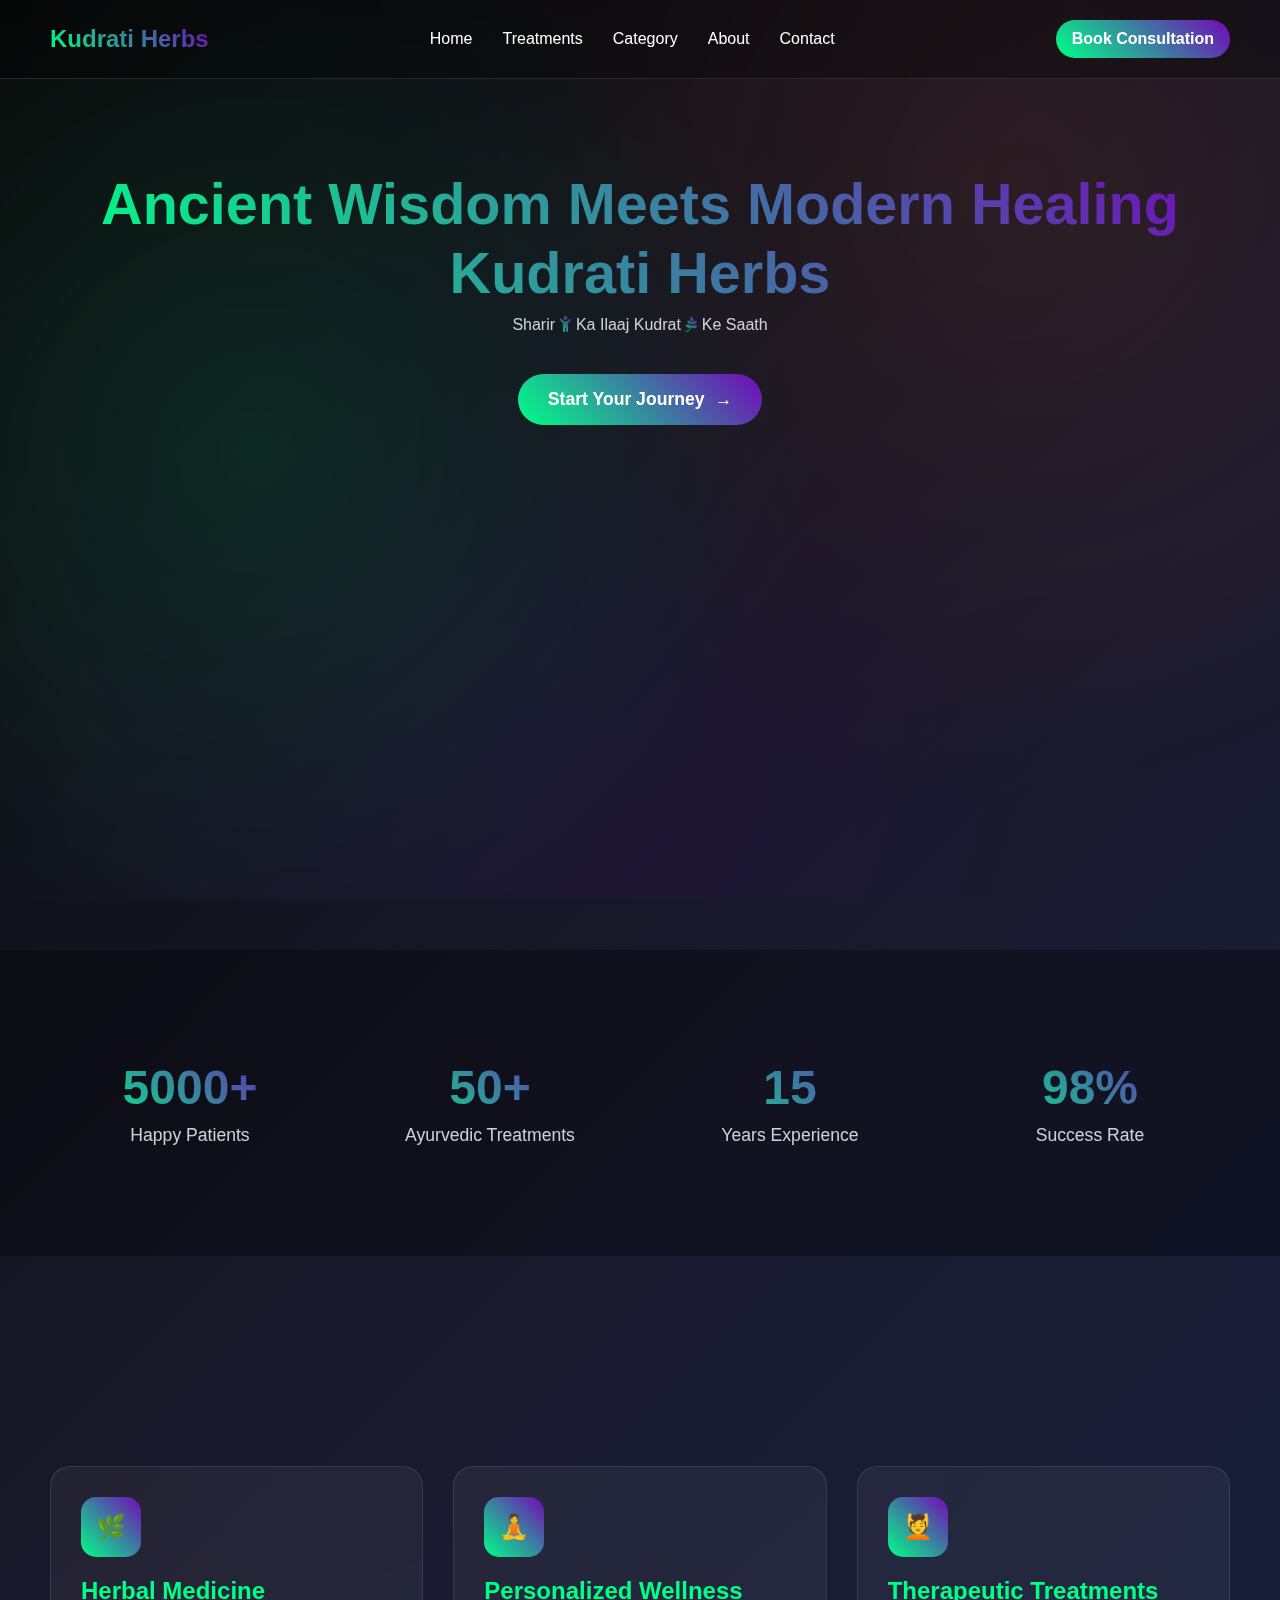
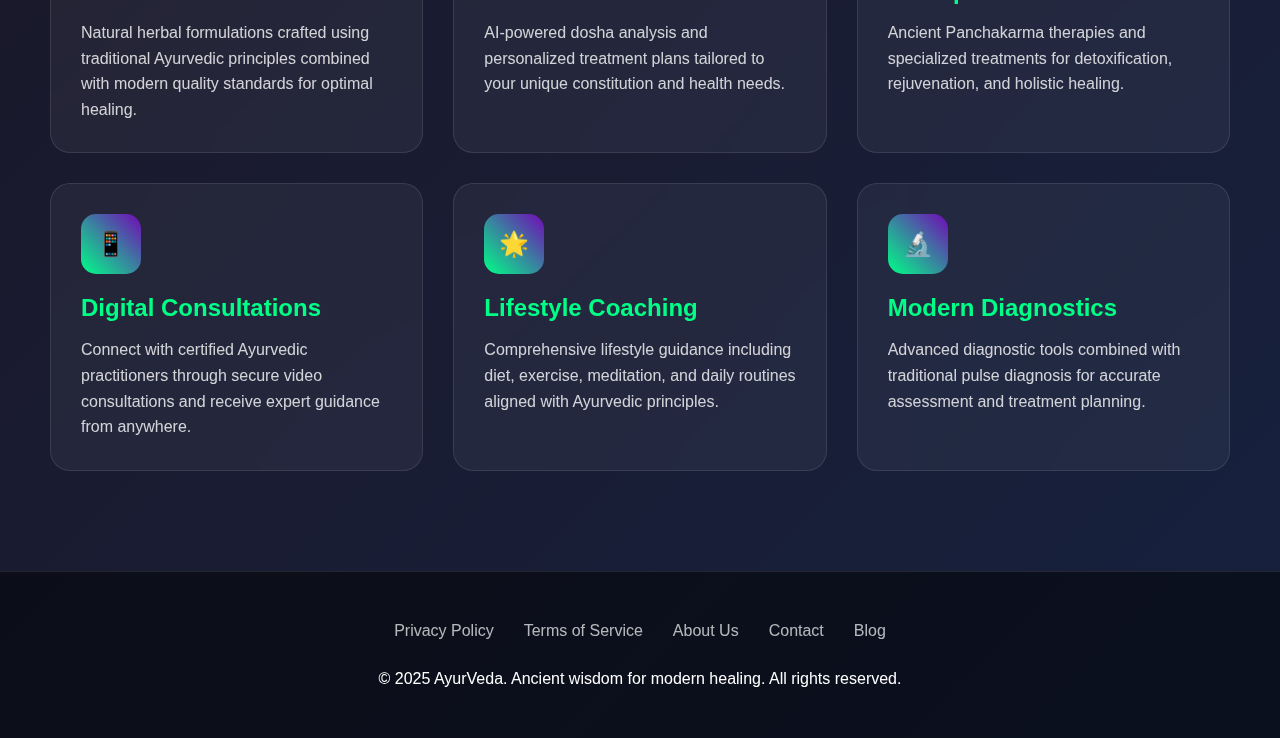
<file: index.html>
<!DOCTYPE html>
<html lang="en">
  <head>
    <meta charset="UTF-8" />
    <meta name="viewport" content="width=device-width, initial-scale=1.0" />
    <title>Kudrati Herbs</title>
    <link
      rel="stylesheet"
      href="https://cdnjs.cloudflare.com/ajax/libs/font-awesome/6.7.2/css/all.min.css"
      integrity="sha512-Evv84Mr4kqVGRNSgIGL/F/aIDqQb7xQ2vcrdIwxfjThSH8CSR7PBEakCr51Ck+w+/U6swU2Im1vVX0SVk9ABhg=="
      crossorigin="anonymous"
      referrerpolicy="no-referrer"
    />
    <link
      rel="stylesheet"
      href="https://cdnjs.cloudflare.com/ajax/libs/animate.css/4.1.1/animate.min.css"
    />
    <link rel="stylesheet" href="css/style.css" />
  </head>
  <body>
    <!-- BG Animation -->
    <div class="bg-animation"></div>

    <!-- NavBar -->
    <nav id="nav">
      <div class="nav-container">
        <div class="logo animate__animated animate__flip nav-item">
          <a href="index.html">Kudrati Herbs</a>
        </div>
        <ul class="nav-links animate__animated animate__zoomInDown nav-item">
          <li><a href="#home" id="homes">Home</a></li>
          <li><a href="#treatments">Treatments</a></li>
          <li><a href="#Category" id="Category-btn">Category</a></li>
          <li><a href="#about">About</a></li>
          <li id="nav-contact-btn"><a href="#contact">Contact</a></li>
        </ul>
        <!-- Category Box -->
        <div class="category" id="category-box" style="height: 0px">
          <ul class="category-nav" id="category-nav">
            <li><a href="#">Human</a></li>
            <li><a href="#">Plant's</a></li>
          </ul>
        </div>

        <div class="auth-buttons nav-item animate__animated animate__flipInY">
          <a href="#" class="btn" id="consultation-btn">Book Consultation</a>
        </div>
      </div>
    </nav>

    <!-- Hero Section -->
    <section class="hero" id="home">
      <h1 class="animate__animated animate__zoomIn">
        Ancient <span class="highlight">Wisdom Meets </span>Modern Healing
      </h1>
      <h2>Kudrati Herbs</h2>
      <p class="animate__animated animate__zoomIn">
        Sharir&nbsp;<i class="fa-solid fa-child-reaching body-icon"></i>&nbsp;ka ilaaj kudrat&nbsp;<i class="fa-brands fa-pagelines body-icon"></i>&nbsp;ke saath
      </p>
      <a
        href="#consultation"
        class="cta-button animate__animated animate__zoomIn"
      >
        Start Your Journey
        <span>→</span>
      </a>
    </section>

    <!-- Stats Means Experience & Client's -->
    <section class="stats">
      <div class="stats-container">
        <div class="stat-item">
          <div class="stat-number">5000+</div>
          <div class="stat-label">Happy Patients</div>
        </div>
        <div class="stat-item">
          <div class="stat-number">50+</div>
          <div class="stat-label">Ayurvedic Treatments</div>
        </div>
        <div class="stat-item">
          <div class="stat-number">15</div>
          <div class="stat-label">Years Experience</div>
        </div>
        <div class="stat-item">
          <div class="stat-number">98%</div>
          <div class="stat-label">Success Rate</div>
        </div>
      </div>
    </section>

    <!-- Treatments & Features -->
    <section class="features" id="treatments">
      <div class="features-grid">
        <div class="feature-card">
          <div class="feature-icon">🌿</div>
          <h3>Herbal Medicine</h3>
          <p>
            Natural herbal formulations crafted using traditional Ayurvedic
            principles combined with modern quality standards for optimal
            healing.
          </p>
        </div>
        <div class="feature-card">
          <div class="feature-icon">🧘</div>
          <h3>Personalized Wellness</h3>
          <p>
            AI-powered dosha analysis and personalized treatment plans tailored
            to your unique constitution and health needs.
          </p>
        </div>
        <div class="feature-card">
          <div class="feature-icon">💆</div>
          <h3>Therapeutic Treatments</h3>
          <p>
            Ancient Panchakarma therapies and specialized treatments for
            detoxification, rejuvenation, and holistic healing.
          </p>
        </div>
        <div class="feature-card">
          <div class="feature-icon">📱</div>
          <h3>Digital Consultations</h3>
          <p>
            Connect with certified Ayurvedic practitioners through secure video
            consultations and receive expert guidance from anywhere.
          </p>
        </div>
        <div class="feature-card">
          <div class="feature-icon">🌟</div>
          <h3>Lifestyle Coaching</h3>
          <p>
            Comprehensive lifestyle guidance including diet, exercise,
            meditation, and daily routines aligned with Ayurvedic principles.
          </p>
        </div>
        <div class="feature-card">
          <div class="feature-icon">🔬</div>
          <h3>Modern Diagnostics</h3>
          <p>
            Advanced diagnostic tools combined with traditional pulse diagnosis
            for accurate assessment and treatment planning.
          </p>
        </div>
      </div>
    </section>

    <!-- Footer -->
    <footer>
      <div class="footer-content">
        <div class="footer-links">
          <a href="#privacy">Privacy Policy</a>
          <a href="#terms">Terms of Service</a>
          <a href="#about">About Us</a>
          <a href="#contact">Contact</a>
          <a href="#blog">Blog</a>
        </div>
        <p>
          &copy; 2025 AyurVeda. Ancient wisdom for modern healing. All rights
          reserved.
        </p>
      </div>
    </footer>
    <!-- External Script File -->
    <script src="js/script.js"></script>
  </body>
</html>
</file>
<file: css/style.css>
@charset "UTF-8";

* {
    padding: 0%;
    margin: 0%;
    box-sizing: border-box;
}

body {
    font-family: 'Segoe UI', Tahoma, Geneva, Verdana, sans-serif;
    background: linear-gradient(135deg, #0a0a0a 0%, #1a1a2e 50%, #16213e 100%);
    color: white;
    overflow-x: hidden;
    min-height: 100vh;
}

/* Background Animation */
.bg-animation {
    position: fixed;
    top: 0%;
    left: 0%;
    width: 100%;
    height: 100%;
    opacity: 0.1;
    z-index: -1;
}

.bg-animation::before {
    content: '';
    position: absolute;
    top: 0;
    left: 0;
    width: 100%;
    height: 100%;
    background: radial-gradient(circle at 20% 50%, #00ff87 0%, transparent 50%),
        radial-gradient(circle at 80% 20%, #ff6b35 0%, transparent 50%),
        radial-gradient(circle at 40% 80%, #7209b7 0%, transparent 50%);
    animation-name: bgfloat;
    animation-duration: 20s;
    animation-iteration-count: infinite;
    animation-timing-function: ease-in-out;
}

@keyframes bgfloat {

    0%,
    100% {
        transform: translateY(0px) rotate(0deg);
    }

    50% {
        transform: translateY(-20px) rotate(180deg);
    }
}

/* NavBar */
nav {
    position: fixed;
    top: 0;
    width: 100%;
    padding: 20px 50px;
    background: rgba(0, 0, 0, 0.3);
    backdrop-filter: blur(20px);
    border-bottom: 1px solid rgba(255, 255, 255, 0.1);
    z-index: 1000;
}

.nav-container {
    display: flex;
    justify-content: space-between;
    align-items: center;
    width: 100%;
    max-width: 1400px;
    margin: 0 auto;
    flex-wrap: wrap;
}

/* 
.nav-item {
    flex: 1;
    text-align: center;
} */

.logo {
    font-size: clamp(1.3rem, 2.5vw, 1.5rem);
    font-weight: bold;
    background: linear-gradient(45deg, #00ff87, #7209b7);
    -webkit-background-clip: text;
    -webkit-text-fill-color: transparent;
    background-clip: text;
}


.nav-links {
    display: flex;
    list-style: none;
    gap: 30px;
}

.nav-links a {
    color: white;
    text-decoration: none;
    transition: all 0.3s ease;
    position: relative;
    font-size: clamp(0.1rem, 2.5vw, 1rem);
}

.nav-links a::after {
    content: '';
    position: absolute;
    bottom: -5px;
    left: 0;
    width: 0;
    height: 2px;
    background: linear-gradient(45deg, #00ff87, #7209b7);
    transition: width 0.3s ease;
}

.nav-links a:hover::after {
    width: 100%;
}

/* category box */
.category {
    width: 100%;
    /* height: 0px; */
    background: rgba(0, 0, 0, 0.5);
    border-bottom: 1px solid rgba(255, 255, 255, 0.1);
    position: absolute;
    left: 0%;
    top: 100%;
    transition: height 0.5s linear;
}

.category-nav {
    display: none;
    list-style: none;
    justify-content: center;
    align-items: center;
    padding-top: 13px;
    gap: 50px;
    transition: all 0.5 linear;
    width: 100%;
}

.category-nav a {
    color: white;
    text-decoration: none;
    transition: all 0.3s ease;
    position: relative;
}

.category-nav a::after {
    content: '';
    position: absolute;
    bottom: -5px;
    left: 0;
    width: 0;
    height: 2px;
    background: linear-gradient(45deg, #00ff87, #7209b7);
    transition: width 0.3s ease;
}

.category-nav a:hover::after {
    width: 100%;
}

/* Navbar Login or Consultation BTN */

.btn {
    font-size: clamp(0.7rem, 2.5vw, 1rem);
    padding: 10px 16px;
    border: none;
    border-radius: 25px;
    cursor: pointer;
    font-weight: 600;
    transition: all 0.3s ease;
    text-decoration: none;
    display: inline-block;
    text-align: center;
}


#consultation-btn {
    background: linear-gradient(45deg, #00ff87, #7209b7);
    color: white;
}

.btn:hover {
    transform: translateY(-2px);
    box-shadow: 0 10px 20px rgba(0, 255, 135, 0.3);
}


/* Hero Section */
.hero {
    padding: 150px 50px 100px;
    text-align: center;
    max-width: 1400px;
    height: 100vh;
    margin: 0 auto;
}

.hero h1 {
    margin-top: 20px;
    font-size: clamp(1rem, 4.5vw, 3.8rem);
    margin-bottom: 20px;
    background: linear-gradient(45deg, #00ff87, #7209b7);
    -webkit-background-clip: text;
    -webkit-text-fill-color: transparent;
    background-clip: text;
    line-height: 1.2;
    margin-bottom: 0px;
}

.hero h2 {
    font-size: clamp(1rem, 4.5vw, 3.8rem);
    margin-top: 1px;
    margin-bottom: 10px;
    background: linear-gradient(45deg, #00ff87, #7209b7);
    -webkit-background-clip: text;
    -webkit-text-fill-color: transparent;
    background-clip: text;
}

.hero h1 .highlight {
    color: #00ff87 !important;
}

.hero p {
    font-size: clamp(0.8rem, 2.5vw, 1rem);
    margin-bottom: 40px;
    opacity: 0.8;
    max-width: 600px;
    margin-left: auto;
    margin-right: auto;
    text-transform: capitalize;
}

.body-icon {
    background: linear-gradient(45deg, #00ff87, #7209b7);
    -webkit-background-clip: text;
    -webkit-text-fill-color: transparent;
    background-clip: text;
}

.cta-button {
    background: linear-gradient(45deg, #00ff87, #7209b7);
    color: white;
    padding: 15px 30px;
    border: none;
    border-radius: 30px;
    font-size: 1.1rem;
    font-weight: 600;
    cursor: pointer;
    transition: all 0.3s ease;
    text-decoration: none;
    display: inline-flex;
    align-items: center;
    gap: 10px;
}

.cta-button:hover {
    transform: translateY(-3px);
    box-shadow: 0 15px 30px rgba(0, 255, 135, 0.4);
}

/* Stats Means Experience & Client's */
.stats {
    padding: 80px 40px;
    background: rgba(0, 0, 0, 0.3);
    margin: 50px 0;
}

.stats-container {
    max-width: 1400px;
    margin: 0 auto;
    display: grid;
    grid-template-columns: repeat(auto-fit, minmax(200px, 1fr));
    gap: 0px;
    text-align: center;
}

.stat-item {
    padding: 30px;
}

.stat-number {
    font-size: 3rem;
    font-weight: bold;
    background: linear-gradient(45deg, #00ff87, #7209b7);
    -webkit-background-clip: text;
    -webkit-text-fill-color: transparent;
    background-clip: text;
    margin-bottom: 10px;
}

.stat-label {
    font-size: 1.1rem;
    opacity: 0.8;
}

/* Features Grid */
.features {
    padding: 100px 50px;
    max-width: 1400px;
    margin: 0 auto;
}

.features-grid {
    display: grid;
    grid-template-columns: repeat(auto-fit, minmax(350px, 1fr));
    gap: 30px;
    margin-top: 60px;
}

.feature-card {
    background: rgba(255, 255, 255, 0.05);
    border: 1px solid rgba(255, 255, 255, 0.1);
    border-radius: 20px;
    padding: 30px;
    backdrop-filter: blur(20px);
    transition: all 0.3s ease;
    position: relative;
    overflow: hidden;
    cursor: pointer;
}

.feature-card::before {
    content: '';
    position: absolute;
    top: 0;
    left: 0;
    width: 100%;
    height: 100%;
    background: linear-gradient(45deg, rgba(0, 255, 135, 0.1), rgba(114, 9, 183, 0.1));
    opacity: 0;
    transition: opacity 0.3s ease;
}

.feature-card:hover::before {
    opacity: 1;
}

.feature-card:hover {
    transform: translateY(-10px);
    border-color: rgba(0, 255, 135, 0.5);
}

.feature-icon {
    width: 60px;
    height: 60px;
    background: linear-gradient(45deg, #00ff87, #7209b7);
    border-radius: 15px;
    display: flex;
    align-items: center;
    justify-content: center;
    font-size: 24px;
    margin-bottom: 20px;
}

.feature-card h3 {
    font-size: 1.5rem;
    margin-bottom: 15px;
    color: #00ff87;
}

.feature-card p {
    opacity: 0.8;
    line-height: 1.6;
}

/* Footer */
footer {
    background: rgba(0, 0, 0, 0.5);
    padding: 50px;
    text-align: center;
    border-top: 1px solid rgba(255, 255, 255, 0.1);
}

.footer-content {
    max-width: 1400px;
    margin: 0 auto;
}

.footer-links {
    display: flex;
    justify-content: center;
    gap: 30px;
    margin-bottom: 30px;
}

.footer-links a {
    color: white;
    text-decoration: none;
    opacity: 0.7;
    transition: opacity 0.3s ease;
}

.footer-links a:hover {
    opacity: 1;
    color: #00ff87;
}

/* Responsive 500px to 910px */
@media (min-width:500px) and (max-width:910px) {
    .nav-links {
        order: 3;
        width: 100%;
        margin-top: 20px;
        display: flex;
        justify-content: space-evenly;
        /* gap: 30px; */
    }

    .hero {
        padding: 200px 50px 100px;
    }

    .hero h1,
    h2 {
        font-size: clamp(1rem, 4vw, 3.5rem);
    }

    .hero p {
        font-size: 1px;
    }

    .cta-button {
        padding: 12px 25px;
        font-size: 0.9rem;
    }
}

/* Responsive 400px to 500px */
@media (min-width:400px) and (max-width:500px) {

    nav {
        padding: 20px 20px;
    }

    .nav-links {
        order: 3;
        width: 100%;
        margin-top: 20px;
        display: flex;
        justify-content: space-evenly;
        gap: 20px;
    }

    .hero {
        padding: 250px 30px 100px;
    }

    .hero h1,
    h2 {
        font-size: clamp(1rem, 4vw, 4rem);
    }

    .hero p {
        font-size: 1px;
    }

    .cta-button {
        padding: 10px 20px;
        font-size: 0.8rem;
    }
}

/* Responsive under 400px */
@media (min-width:300px) and (max-width:400px) {

    nav {
        padding: 20px 10px;
    }

    .nav-links {
        order: 3;
        width: 100%;
        margin-top: 20px;
        display: flex;
        justify-content: space-evenly;
        gap: 20px;
    }

    .hero {
        padding: 250px 10px 100px;
    }

    .hero h1,
    h2 {
        font-size: clamp(1rem, 3vw, 2rem);
    }

    .hero p {
        font-size: 1px;
    }

    .cta-button {
        padding: 8px 15px;
        font-size: 0.5rem;
    }

}
</file>
